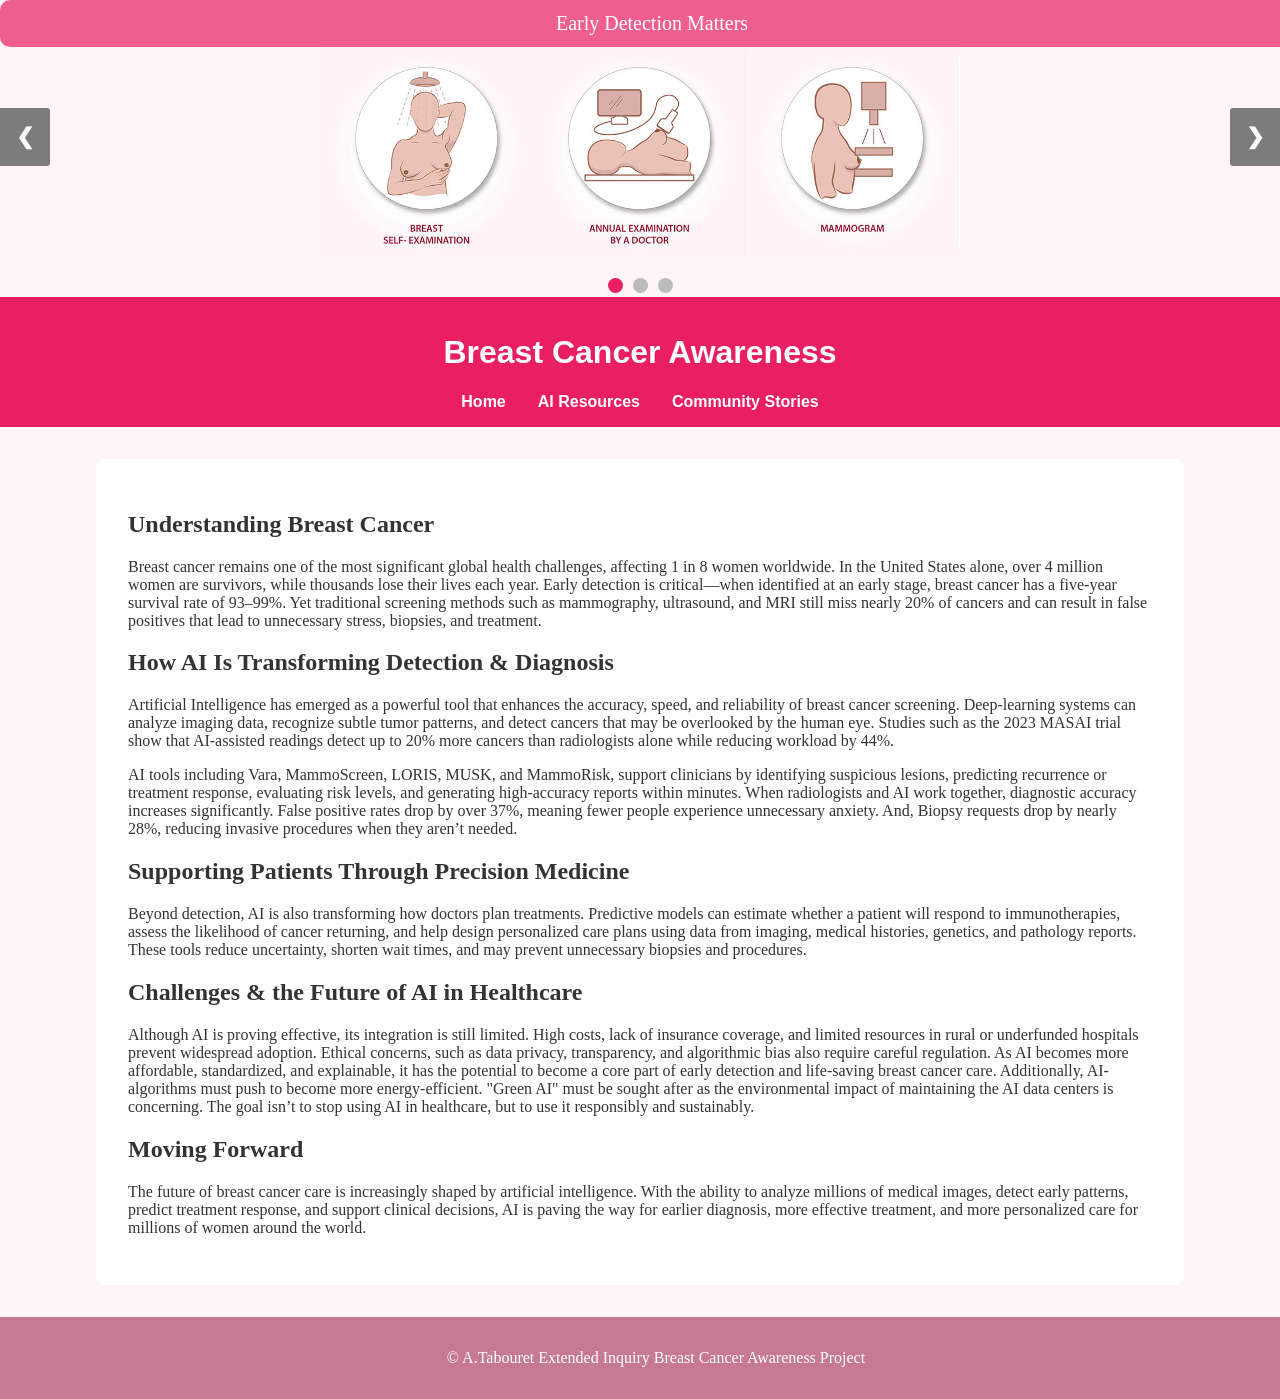
<file: index.html>
<!-- index.html -->
<!DOCTYPE html>
<html lang="en">
<head>
  <meta charset="UTF-8">
  <meta name="viewport" content="width=device-width, initial-scale=1.0">
  <title>Breast Cancer Awareness & AI in Healthcare</title>
  <link rel="stylesheet" href="style.css">
</head>
<body>
<div class="slideshow-container">
  
  <div class="mySlides fade">
    <div style="text-align:center;">
      <div class="caption">Early Detection Matters</div>
      <img src="early-detection.jpg" style="width:50%">
    </div>
  </div>

  <div class="mySlides fade">
    <div class="caption">AI is Changing Healthcare</div>
    <img src="cancerpic3.png" style="width:100%">
  </div>

  <div class="mySlides fade">
    <div class="caption">Support & Awareness Save Lives</div>
    <img src="cancerpic2.avif" style="width:100%">
  </div>

  <a class="prev" onclick="plusSlides(-1)">&#10094;</a>
  <a class="next" onclick="plusSlides(1)">&#10095;</a>
</div>

<br>

<div style="text-align:center">
  <span class="dot" onclick="currentSlide(1)"></span>
  <span class="dot" onclick="currentSlide(2)"></span>
  <span class="dot" onclick="currentSlide(3)"></span>
</div>


  <header>
    <h1>Breast Cancer Awareness</h1>
    <nav>
      <ul>
        <li><a href="index.html">Home</a></li>
        <li><a href="resourcepage.html">AI Resources</a></li>
        <li><a href="community.html">Community Stories</a></li>
      </ul>
    </nav>
  </header>

  <section class="content">
  <h2>Understanding Breast Cancer</h2>
  <p>
    Breast cancer remains one of the most significant global health challenges, affecting 
    1 in 8 women worldwide. In the United States alone, over 4 million women are survivors, 
    while thousands lose their lives each year. Early detection is critical—when identified 
    at an early stage, breast cancer has a five-year survival rate of 93–99%. Yet traditional 
    screening methods such as mammography, ultrasound, and MRI still miss nearly 20% of 
    cancers and can result in false positives that lead to unnecessary stress, biopsies, 
    and treatment.
  </p>

  <h2>How AI Is Transforming Detection & Diagnosis</h2>
  <p>
    Artificial Intelligence has emerged as a powerful tool that enhances the accuracy, 
    speed, and reliability of breast cancer screening. Deep-learning systems can analyze 
    imaging data, recognize subtle tumor patterns, and detect cancers that may be overlooked 
    by the human eye. Studies such as the 2023 MASAI trial show that AI-assisted readings 
    detect up to 20% more cancers than radiologists alone while reducing workload by 44%.
  </p>
  <p>
    AI tools including Vara, MammoScreen, LORIS, MUSK, and MammoRisk, support clinicians by 
    identifying suspicious lesions, predicting recurrence or treatment response, evaluating 
    risk levels, and generating high-accuracy reports within minutes. When radiologists and 
    AI work together, diagnostic accuracy increases significantly.
    False positive rates drop by over 37%, meaning fewer people experience unnecessary anxiety. And, Biopsy requests drop by nearly 28%, reducing invasive procedures when they aren’t needed.
  </p>

  <h2>Supporting Patients Through Precision Medicine</h2>
  <p>
    Beyond detection, AI is also transforming how doctors plan treatments. Predictive models 
    can estimate whether a patient will respond to immunotherapies, assess the likelihood of 
    cancer returning, and help design personalized care plans using data from imaging, 
    medical histories, genetics, and pathology reports. These tools reduce uncertainty, 
    shorten wait times, and may prevent unnecessary biopsies and procedures.
  </p>

  <h2>Challenges & the Future of AI in Healthcare</h2>
  <p>
    Although AI is proving effective, its integration is still limited. High costs, 
    lack of insurance coverage, and limited resources in rural or underfunded hospitals 
    prevent widespread adoption. Ethical concerns, such as data privacy, transparency, 
    and algorithmic bias also require careful regulation. As AI becomes more affordable, 
    standardized, and explainable, it has the potential to become a core part of early 
    detection and life-saving breast cancer care. Additionally, AI-algorithms must push to become more energy-efficient. "Green AI" must be sought after as the environmental impact of maintaining the AI data centers is concerning. The goal isn’t to stop using AI in healthcare, but to use it responsibly and sustainably.
  </p>

  <h2>Moving Forward</h2>
  <p>
    The future of breast cancer care is increasingly shaped by artificial intelligence. 
    With the ability to analyze millions of medical images, detect early patterns, predict 
    treatment response, and support clinical decisions, AI is paving the way for earlier 
    diagnosis, more effective treatment, and more personalized care for millions of women 
    around the world.
  </p>
</section>

  <footer>
    <p>© A.Tabouret Extended Inquiry Breast Cancer Awareness Project</p>
  </footer>
  <script>
let slideIndex = 1;
showSlides(slideIndex);

function plusSlides(n) {
  showSlides(slideIndex += n);
}

function currentSlide(n) {
  showSlides(slideIndex = n);
}

function showSlides(n) {
  let i;
  let slides = document.getElementsByClassName("mySlides");
  let dots = document.getElementsByClassName("dot");
  if (n > slides.length) {slideIndex = 1}
  if (n < 1) {slideIndex = slides.length}
  for (i = 0; i < slides.length; i++) {
    slides[i].style.display = "none";  
  }
  for (i = 0; i < dots.length; i++) {
    dots[i].className = dots[i].className.replace(" active", "");
  }
  slides[slideIndex-1].style.display = "block";  
  dots[slideIndex-1].className += " active";
}
</script>

</body>
</html>
</file>
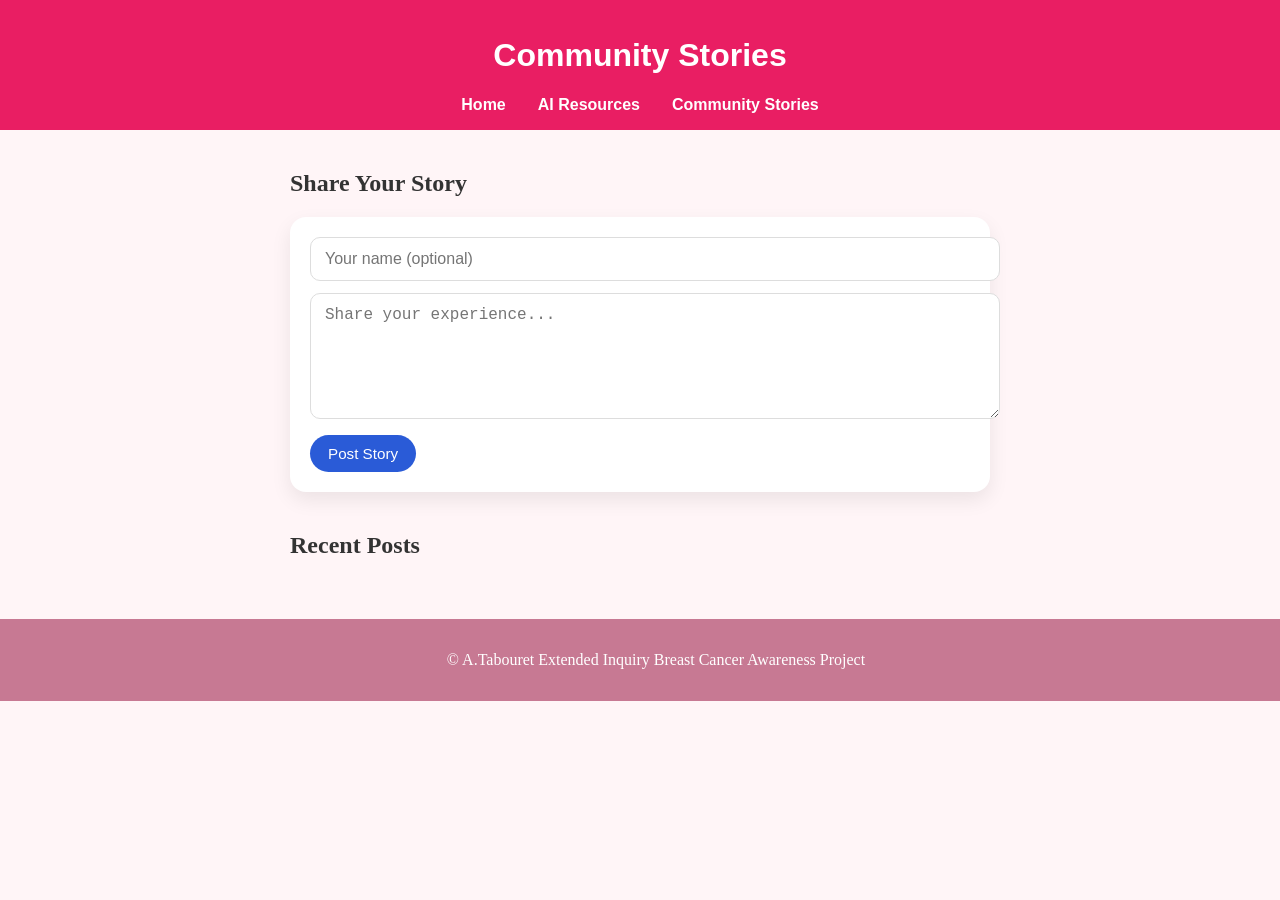
<file: community.html>
<!DOCTYPE html>
<!-- community.html -->
<!DOCTYPE html>
<html lang="en">
<head>
  <meta charset="UTF-8">
  <meta name="viewport" content="width=device-width, initial-scale=1.0">
  <title>Community Stories</title>
  <link rel="stylesheet" href="style.css">
</head>
<body>
  <header>
    <h1>Community Stories</h1>
      <nav>
      <ul>
        <li><a href="index.html">Home</a></li>
        <li><a href="resourcepage.html">AI Resources</a></li>
        <li><a href="community.html">Community Stories</a></li>
      </ul>
    </nav>
  </header>

  <section class="contentCommunity">
    <h2>Share Your Story</h2>
    <form class="story-form">
      <input type="text" placeholder="Your name (optional)">
      <textarea placeholder="Share your experience..."></textarea>
      <button type="submit">Post Story</button>
    </form>

    <h2>Recent Posts</h2>
<div class="stories">
  <!-- Stories will be injected here -->
</div>
  </section>

  <footer>
        <p>© A.Tabouret Extended Inquiry Breast Cancer Awareness Project</p>
  </footer>

<script>
  const form = document.querySelector('.story-form');
  const storiesDiv = document.querySelector('.stories');
  const storiesKey = 'communityStories';

  function renderStories() {
    const stories = JSON.parse(localStorage.getItem(storiesKey)) || [];

    storiesDiv.innerHTML = stories.map(story => `
      <div class="story-card">
        <div class="story-header">
          ${story.name || 'Anonymous'}
          <span>shared a story</span>
        </div>
        <div class="story-text">
          ${story.text}
        </div>
      </div>
    `).join('');
  }

  form.addEventListener('submit', event => {
    event.preventDefault();

    const name = form.querySelector('input').value.trim();
    const text = form.querySelector('textarea').value.trim();
    if (!text) return;

    const stories = JSON.parse(localStorage.getItem(storiesKey)) || [];
    stories.unshift({ name, text }); // newest on top
    localStorage.setItem(storiesKey, JSON.stringify(stories));

    form.reset();
    renderStories();
  });

  renderStories();
</script>


</body>
</html>
</file>
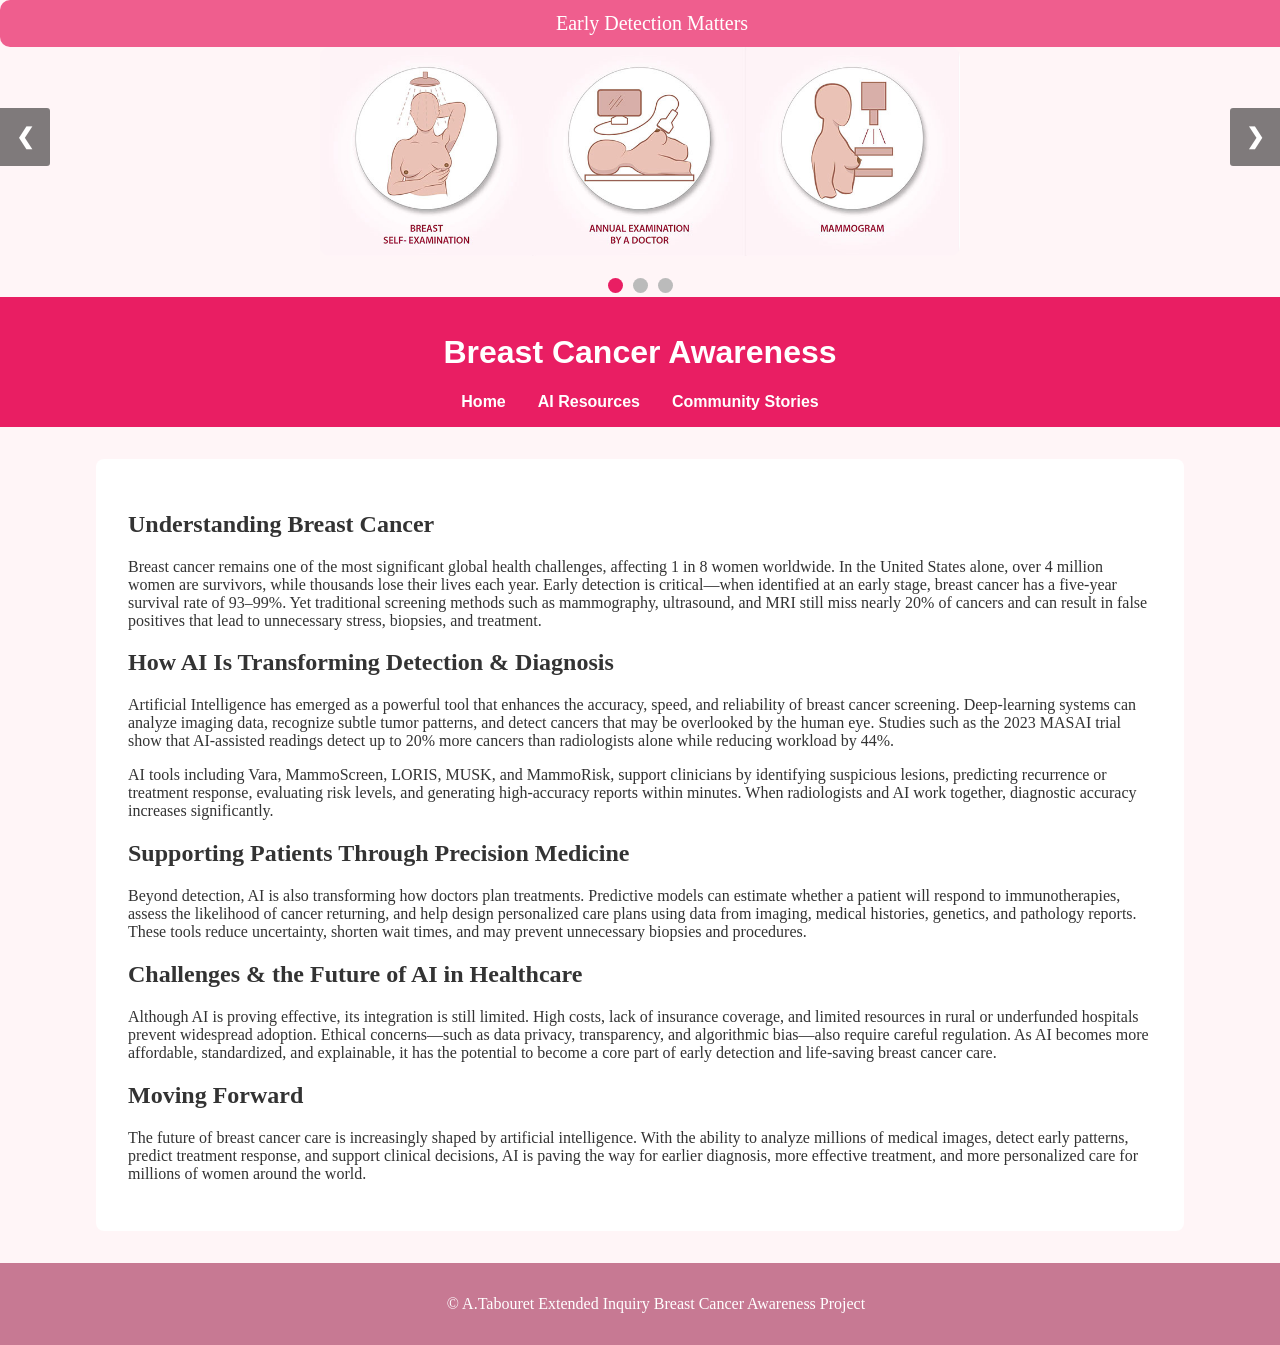
<file: homepage.html>
<!-- homepage.html -->
<!DOCTYPE html>
<html lang="en">
<head>
  <meta charset="UTF-8">
  <meta name="viewport" content="width=device-width, initial-scale=1.0">
  <title>Breast Cancer Awareness & AI in Healthcare</title>
  <link rel="stylesheet" href="style.css">
</head>
<body>
<div class="slideshow-container">
  
  <div class="mySlides fade">
    <div style="text-align:center;">
      <div class="caption">Early Detection Matters</div>
      <img src="early-detection.jpg" style="width:50%">
    </div>
  </div>

  <div class="mySlides fade">
    <div class="caption">AI is Changing Healthcare</div>
    <img src="cancerpic3.png" style="width:100%">
  </div>

  <div class="mySlides fade">
    <div class="caption">Support & Awareness Save Lives</div>
    <img src="cancerpic2.avif" style="width:100%">
  </div>

  <a class="prev" onclick="plusSlides(-1)">&#10094;</a>
  <a class="next" onclick="plusSlides(1)">&#10095;</a>
</div>

<br>

<div style="text-align:center">
  <span class="dot" onclick="currentSlide(1)"></span>
  <span class="dot" onclick="currentSlide(2)"></span>
  <span class="dot" onclick="currentSlide(3)"></span>
</div>


  <header>
    <h1>Breast Cancer Awareness</h1>
    <nav>
      <ul>
        <li><a href="homepage.html">Home</a></li>
        <li><a href="resourcepage.html">AI Resources</a></li>
        <li><a href="community.html">Community Stories</a></li>
      </ul>
    </nav>
  </header>

  <section class="content">
  <h2>Understanding Breast Cancer</h2>
  <p>
    Breast cancer remains one of the most significant global health challenges, affecting 
    1 in 8 women worldwide. In the United States alone, over 4 million women are survivors, 
    while thousands lose their lives each year. Early detection is critical—when identified 
    at an early stage, breast cancer has a five-year survival rate of 93–99%. Yet traditional 
    screening methods such as mammography, ultrasound, and MRI still miss nearly 20% of 
    cancers and can result in false positives that lead to unnecessary stress, biopsies, 
    and treatment.
  </p>

  <h2>How AI Is Transforming Detection & Diagnosis</h2>
  <p>
    Artificial Intelligence has emerged as a powerful tool that enhances the accuracy, 
    speed, and reliability of breast cancer screening. Deep-learning systems can analyze 
    imaging data, recognize subtle tumor patterns, and detect cancers that may be overlooked 
    by the human eye. Studies such as the 2023 MASAI trial show that AI-assisted readings 
    detect up to 20% more cancers than radiologists alone while reducing workload by 44%.
  </p>
  <p>
    AI tools including Vara, MammoScreen, LORIS, MUSK, and MammoRisk, support clinicians by 
    identifying suspicious lesions, predicting recurrence or treatment response, evaluating 
    risk levels, and generating high-accuracy reports within minutes. When radiologists and 
    AI work together, diagnostic accuracy increases significantly.
  </p>

  <h2>Supporting Patients Through Precision Medicine</h2>
  <p>
    Beyond detection, AI is also transforming how doctors plan treatments. Predictive models 
    can estimate whether a patient will respond to immunotherapies, assess the likelihood of 
    cancer returning, and help design personalized care plans using data from imaging, 
    medical histories, genetics, and pathology reports. These tools reduce uncertainty, 
    shorten wait times, and may prevent unnecessary biopsies and procedures.
  </p>

  <h2>Challenges & the Future of AI in Healthcare</h2>
  <p>
    Although AI is proving effective, its integration is still limited. High costs, 
    lack of insurance coverage, and limited resources in rural or underfunded hospitals 
    prevent widespread adoption. Ethical concerns—such as data privacy, transparency, 
    and algorithmic bias—also require careful regulation. As AI becomes more affordable, 
    standardized, and explainable, it has the potential to become a core part of early 
    detection and life-saving breast cancer care.
  </p>

  <h2>Moving Forward</h2>
  <p>
    The future of breast cancer care is increasingly shaped by artificial intelligence. 
    With the ability to analyze millions of medical images, detect early patterns, predict 
    treatment response, and support clinical decisions, AI is paving the way for earlier 
    diagnosis, more effective treatment, and more personalized care for millions of women 
    around the world.
  </p>
</section>

  <footer>
    <p>© A.Tabouret Extended Inquiry Breast Cancer Awareness Project</p>
  </footer>
  <script>
let slideIndex = 1;
showSlides(slideIndex);

function plusSlides(n) {
  showSlides(slideIndex += n);
}

function currentSlide(n) {
  showSlides(slideIndex = n);
}

function showSlides(n) {
  let i;
  let slides = document.getElementsByClassName("mySlides");
  let dots = document.getElementsByClassName("dot");
  if (n > slides.length) {slideIndex = 1}
  if (n < 1) {slideIndex = slides.length}
  for (i = 0; i < slides.length; i++) {
    slides[i].style.display = "none";  
  }
  for (i = 0; i < dots.length; i++) {
    dots[i].className = dots[i].className.replace(" active", "");
  }
  slides[slideIndex-1].style.display = "block";  
  dots[slideIndex-1].className += " active";
}
</script>

</body>
</html>
</file>
<file: style.css>
/* style.css */
body {
  margin: 0;
  font-family: Georgia, 'Times New Roman', Times, serif;
  background-color: #fff5f7;
  color: #333;
}

header {
  font-family: 'Trebuchet MS', 'Lucida Sans Unicode', 'Lucida Grande', 'Lucida Sans', Arial, sans-serif;
  background-color: #e91e63;
  color: white;
  text-align: center;
  padding: 1em 0;
}

nav ul {
  list-style: none;
  padding: 0;
  margin: 0;
  display: flex;
  justify-content: center;
  gap: 2em;
}

nav ul li a {
  color: white;
  text-decoration: none;
  font-weight: bold;
}

nav ul li a:hover {
  color: #ff69b4;  /* pink hover color */
  transition: 0.3s ease;
}

.content {
  width: 80%;
  margin: 2em auto;
  background-color: white;
  padding: 2em;
  border-radius: 8px;
}

footer {
  text-align: center;
  padding: 1em;
  background-color: #c77993;
  color: white;
  position: fixed;
  width: 100%;
  bottom: 0;
}

.story-form textarea, 
.story-form input {
  width: 100%;
  margin-bottom: 1em;
  padding: 0.5em;
}

.story-form button {
  background-color: #e91e63;
  color: white;
  padding: 0.8em 1.5em;
  border: none;
  border-radius: 5px;
  cursor: pointer;
}

.resource-list a {
  color: #e91e63;
}

.slideshow-container {
  width: 100%;        /* full width */
  max-height: 800px;  /* adjust this number to make it thinner or taller */
  overflow: hidden;   /* hides leftover image height */
  position: relative;
}

.slideshow-container img {
  width: 100%;        /* stretch image to full width */
  height: auto;       /* keep proportions */
  object-fit: cover;  /* crop top/bottom so it stays thin */
}

.mySlides {
  display: none;
  position: relative;
}
img {
  border-radius: 10px;
}
.prev, .next {
  cursor: pointer;
  position: absolute;
  top: 50%;
  width: auto;
  padding: 16px;
  margin-top: -22px;
  color: white;
  font-weight: bold;
  font-size: 22px;
  border-radius: 0 3px 3px 0;
  user-select: none;
  background: rgba(0,0,0,0.5);
}
.next {
  right: 0;
  border-radius: 3px 0 0 3px;
}
.prev:hover, .next:hover {
  background-color: rgba(0, 0, 0, 0.8);
}
.caption {
  color: #fff;
  font-size: 20px;
  padding: 12px;
  width: 100%;
  text-align: center;
  background: rgba(233,30,99,0.7);
  border-radius: 10px;
  position: relative; /* stops it from overlaying the image */
}

.dot {
  cursor: pointer;
  height: 15px;
  width: 15px;
  margin: 0 3px;
  background-color: #bbb;
  border-radius: 50%;
  display: inline-block;
  transition: background-color 0.6s ease;
}
.active, .dot:hover {
  background-color: #e91e63;
}
.fade {
  animation-name: fade;
  animation-duration: 1s;
}
@keyframes fade {
  from {opacity: .4} 
  to {opacity: 1}
}

footer {
    position: static; /* Changes footer position to static */
}

.resources {
  padding: 60px 10%;
  background-color: #f8f9fb;
}

.resources h2 {
  text-align: center;
  font-size: 2.2rem;
  margin-bottom: 40px;
}

.resource-grid {
  display: grid;
  grid-template-columns: repeat(auto-fit, minmax(260px, 1fr));
  gap: 30px;
}

.resource-card {
  background: white;
  border-radius: 16px;
  padding: 25px;
  box-shadow: 0 8px 20px rgba(0, 0, 0, 0.06);
  transition: transform 0.2s ease, box-shadow 0.2s ease;
}

.resource-card:hover {
  transform: translateY(-5px);
  box-shadow: 0 12px 28px rgba(0, 0, 0, 0.1);
}

.resource-card h3 {
  margin-bottom: 15px;
  font-size: 1.2rem;
}

.resource-card ul {
  list-style: none;
  padding: 0;
}

.resource-card li {
  margin-bottom: 10px;
}

.resource-card a {
  text-decoration: none;
  color: #2a5bd7;
  font-weight: 500;
}

.resource-card a:hover {
  text-decoration: underline;
}
/* Community Page Layout */
.contentCommunity {
  max-width: 700px;
  margin: 40px auto;
  padding: 0 20px;
}

/* Story Form */
.story-form {
  background: #ffffff;
  padding: 20px;
  border-radius: 16px;
  box-shadow: 0 8px 20px rgba(0, 0, 0, 0.08);
  margin-bottom: 40px;
}

.story-form input,
.story-form textarea {
  width: 100%;
  padding: 12px 14px;
  margin-bottom: 12px;
  border-radius: 10px;
  border: 1px solid #ddd;
  font-size: 1rem;
}

.story-form textarea {
  resize: vertical;
  min-height: 100px;
}

.story-form button {
  background-color: #2a5bd7;
  color: white;
  border: none;
  padding: 10px 18px;
  border-radius: 999px;
  font-size: 0.95rem;
  cursor: pointer;
}

.story-form button:hover {
  background-color: #1f4bc0;
}

/* Stories Feed */
.stories {
  display: flex;
  flex-direction: column;
  gap: 20px;
}

/* Individual Story Card */
.story-card {
  background: #ffffff;
  padding: 18px 20px;
  border-radius: 18px;
  box-shadow: 0 6px 18px rgba(0, 0, 0, 0.06);
  position: relative;
}

/* Name + Meta */
.story-header {
  font-weight: 600;
  margin-bottom: 6px;
}

.story-header span {
  color: #666;
  font-weight: 400;
  font-size: 0.85rem;
  margin-left: 6px;
}

/* Story Text */
.story-text {
  line-height: 1.5;
  font-size: 0.95rem;
}

/* Subtle accent (unique to your site) */
.story-card::before {
  content: "";
  position: absolute;
  left: 0;
  top: 20px;
  bottom: 20px;
  width: 4px;
  background: #2a5bd7;
  border-radius: 2px;
}
</file>
